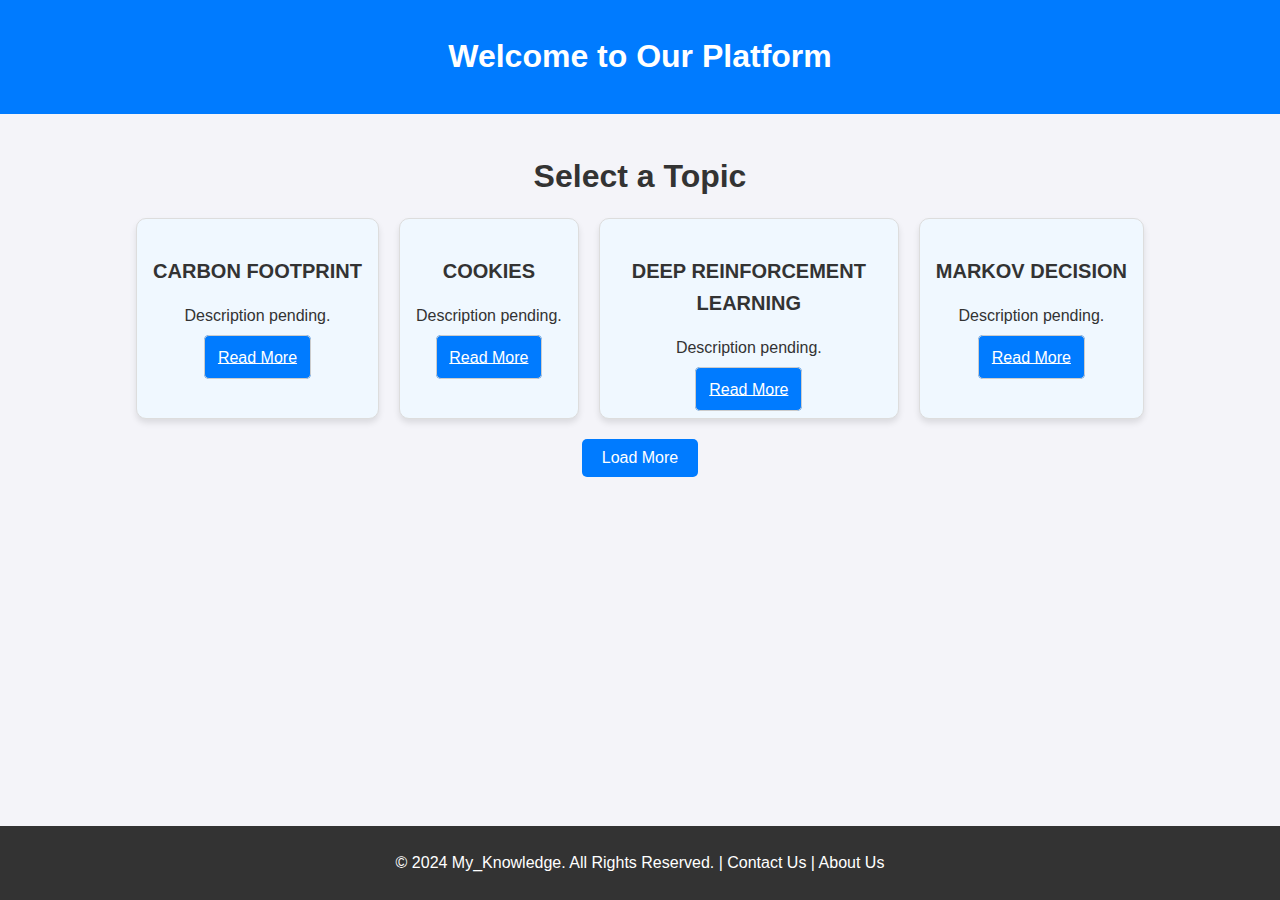
<file: index.html>
<!DOCTYPE html>
<html lang="en">

<head>
    <meta charset="UTF-8">
    <meta name="viewport" content="width=device-width, initial-scale=1.0">
    <title>Dynamic Content Loader</title>
    <link rel="stylesheet" href="style.css">
</head>

<body>
    <header class="main-header">
        <h1>Welcome to Our Platform</h1>
    </header>
    <main>
        <section class="content-section">
            <div class="container">
                <h2>Select a Topic</h2>
                <div id="content-grid" class="content-grid"></div>
                <div class="load-more-button-container">
                    <button id="load-more" class="load-more-button">Load More</button>
                </div>
            </div>
        </section>
    </main>
    <footer class="main-footer">
        <p>© 2024 My_Knowledge. All Rights Reserved. | <a href="contact.html">Contact Us</a> | <a href="about.html">About Us</a></p>
    </footer>
    <script src="script.js"></script>
</body>

</html>
</file>
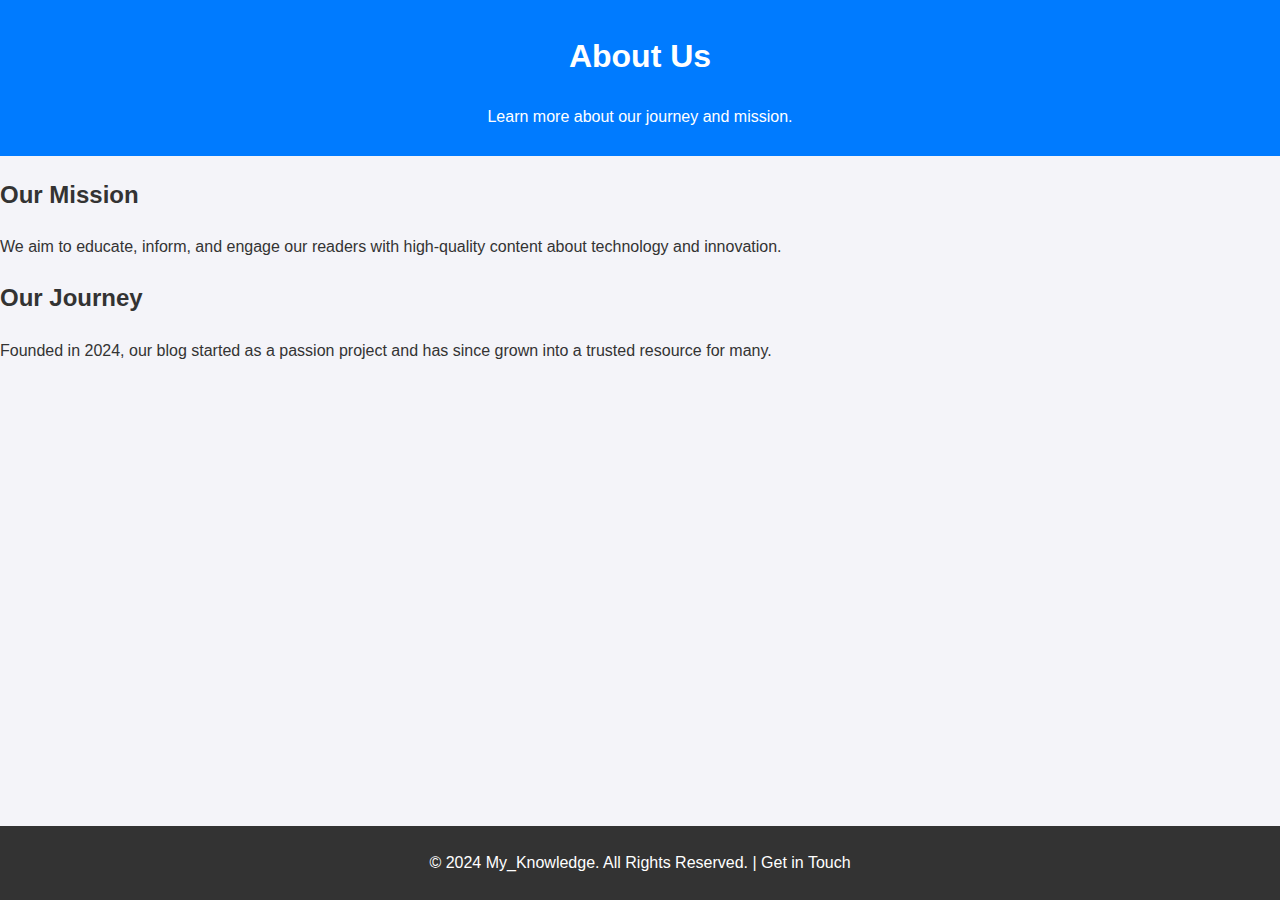
<file: about.html>
<!DOCTYPE html>
<html lang="en">

<head>
    <meta charset="UTF-8">
    <meta name="viewport" content="width=device-width, initial-scale=1.0">
    <title>About Us</title>
    <link rel="stylesheet" href="style.css">
</head>

<body>
    <header class="main-header">
        <div class="container">
            <h1>About Us</h1>
            <p>Learn more about our journey and mission.</p>
        </div>
    </header>

    <main>
        <section class="about-section">
            <div class="container">
                <h2>Our Mission</h2>
                <p>We aim to educate, inform, and engage our readers with high-quality content about technology and
                    innovation.</p>
                <h2>Our Journey</h2>
                <p>Founded in 2024, our blog started as a passion project and has since grown into a trusted resource
                    for many.</p>
            </div>
        </section>
    </main>

    <footer class="main-footer">
        <div class="container">
            <p>© 2024 My_Knowledge. All Rights Reserved. | <a href="contact.html">Get in Touch</a></p>
        </div>
    </footer>
</body>

</html>
</file>
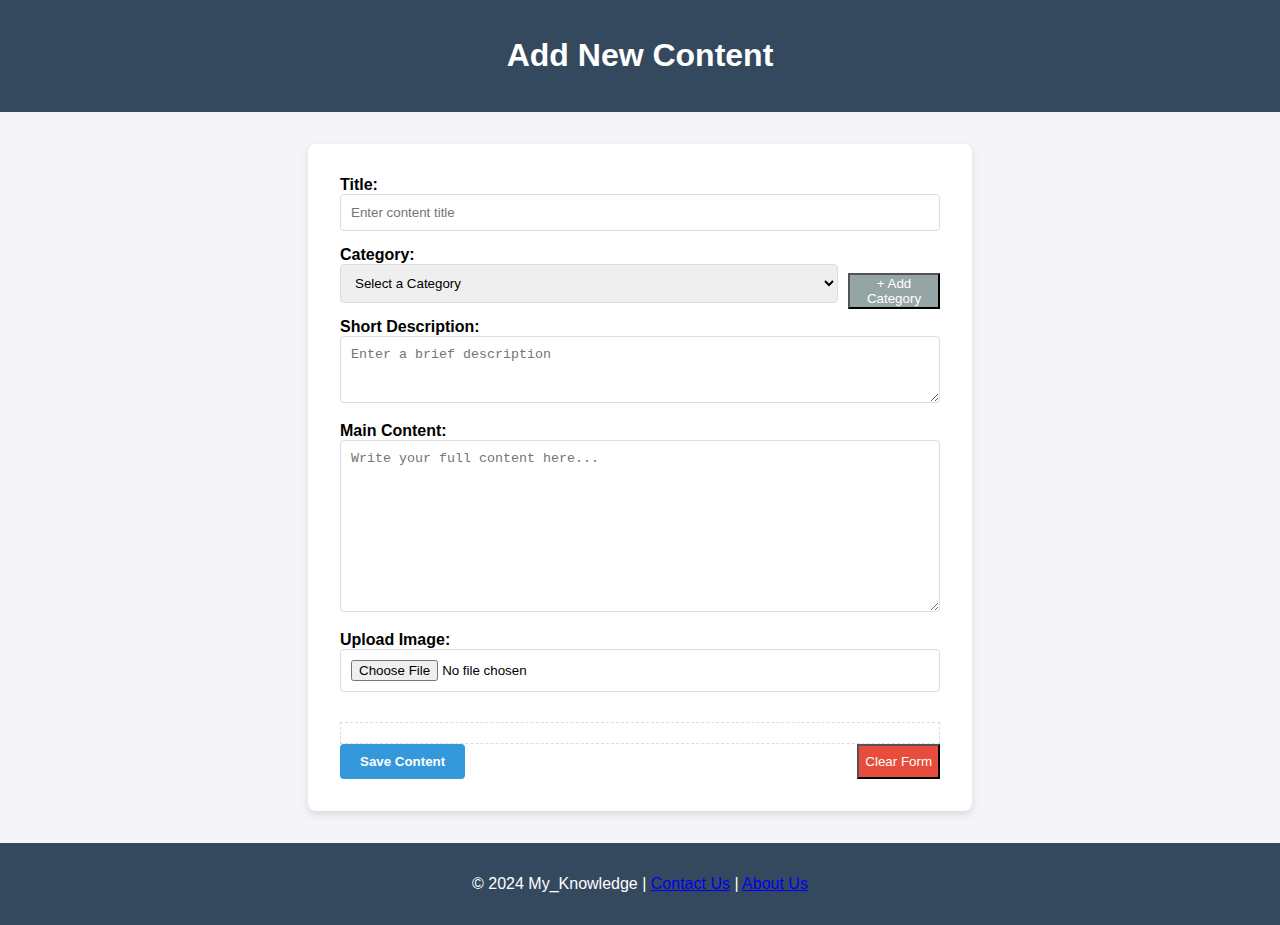
<file: add_content.html>
<!DOCTYPE html>
<html lang="en">

<head>
    <meta charset="UTF-8">
    <meta name="viewport" content="width=device-width, initial-scale=1.0">
    <title>Add New Content</title>
    <link rel="stylesheet" href="add_content_style.css">
</head>

<body>
    <header class="main-header">
        <h1>Add New Content</h1>
    </header>

    <main>
        <section class="form-section">
            <div class="container">
                <form id="contentForm" enctype="multipart/form-data" class="content-form">
                    <label for="title">Title:</label>
                    <input type="text" id="title" name="title" placeholder="Enter content title" required>

                    <label for="category">Category:</label>
                    <div class="category-container">
                        <select id="category" name="category" required>
                            <option value="">Loading categories...</option>
                        </select>
                        <button type="button" id="addCategoryBtn" class="btn-secondary">+ Add Category</button>
                    </div>
                    <div class="new-category-section" style="display: none;">
                        <input type="text" id="newCategory" name="newCategory" placeholder="Enter new category name">
                        <button type="button" id="saveCategoryBtn" class="btn">Save Category</button>
                    </div>

                    <label for="description">Short Description:</label>
                    <textarea id="description" name="description" rows="3" placeholder="Enter a brief description"
                        required></textarea>

                    <label for="content">Main Content:</label>
                    <textarea id="content" name="content" rows="10" placeholder="Write your full content here..."
                        required></textarea>

                    <label for="image">Upload Image:</label>
                    <input type="file" id="image" name="image" accept="image/*" required>
                    <div id="image-preview" class="image-preview"></div>

                    <div class="form-buttons">
                        <button type="submit" class="btn-submit">Save Content</button>
                        <button type="reset" class="btn-reset">Clear Form</button>
                    </div>
                </form>
            </div>
        </section>
    </main>

    <footer class="main-footer">
        <p>© 2024 My_Knowledge | <a href="contact.html">Contact Us</a> | <a href="about.html">About Us</a></p>
    </footer>

    <script src="add-content.js"></script>
</body>

</html>
</file>
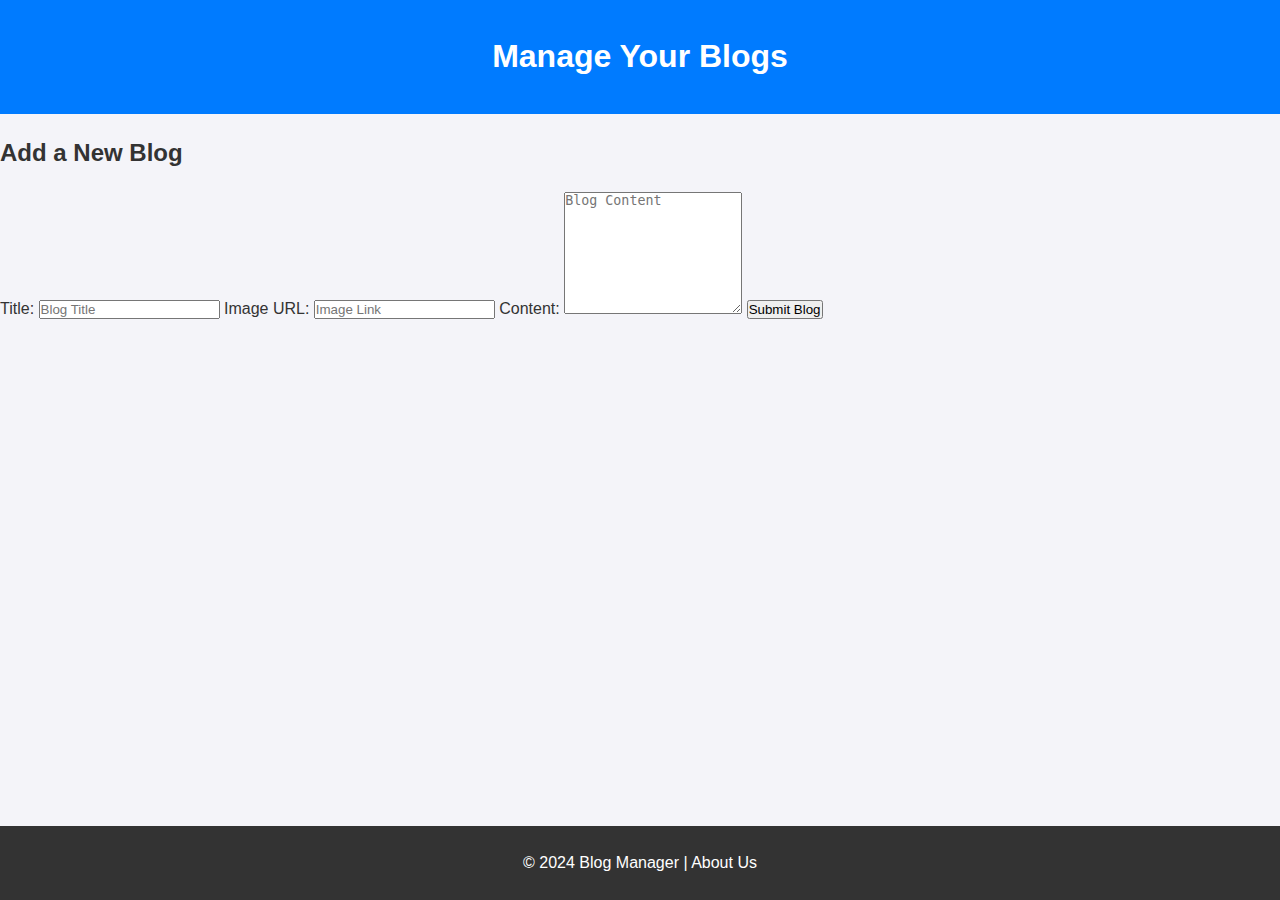
<file: blogs.html>
<!DOCTYPE html>
<html lang="en">

<head>
    <meta charset="UTF-8">
    <meta name="viewport" content="width=device-width, initial-scale=1.0">
    <title>Blog Management</title>
    <link rel="stylesheet" href="style.css">
</head>

<body>
    <header class="main-header">
        <h1>Manage Your Blogs</h1>
    </header>
    <main>
        <section class="blog-section">
            <h2>Add a New Blog</h2>
            <form>
                <label for="title">Title:</label>
                <input type="text" id="title" placeholder="Blog Title" required>

                <label for="image">Image URL:</label>
                <input type="url" id="image" placeholder="Image Link">

                <label for="content">Content:</label>
                <textarea id="content" placeholder="Blog Content" rows="8" required></textarea>

                <button type="submit">Submit Blog</button>
            </form>
        </section>
    </main>
    <footer class="main-footer">
        <p>© 2024 Blog Manager | <a href="about.html">About Us</a></p>
    </footer>
</body>

</html>
</file>
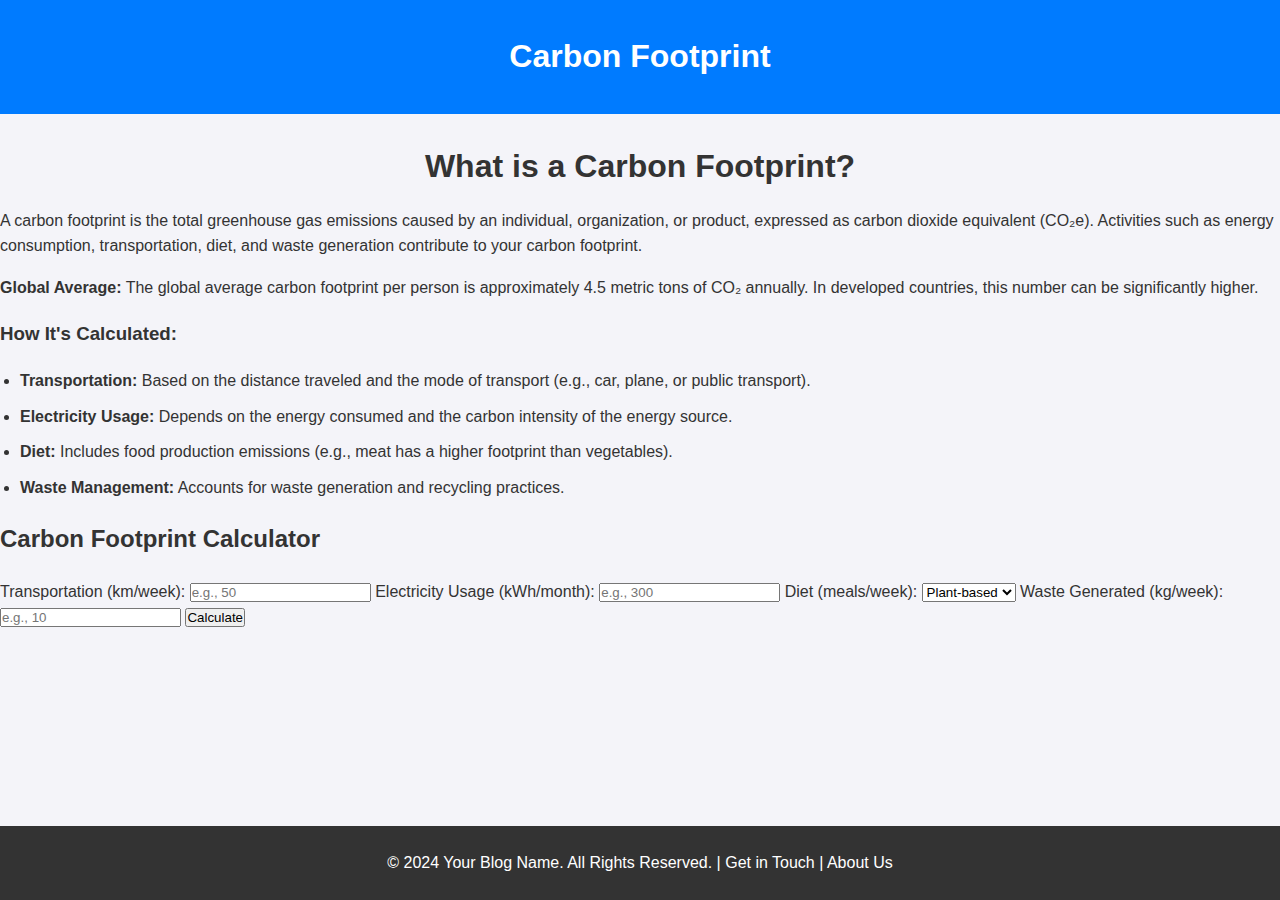
<file: carbon_footprint.html>
<!DOCTYPE html>
<html lang="en">

<head>
    <meta charset="UTF-8">
    <meta name="viewport" content="width=device-width, initial-scale=1.0">
    <title>Carbon Footprint Calculator</title>
    <link rel="stylesheet" href="style.css">
    <script>
        function calculateFootprint() {
            const energy = parseFloat(document.getElementById('energy').value) || 0;
            const transport = parseFloat(document.getElementById('transport').value) || 0;
            const diet = parseFloat(document.getElementById('diet').value) || 0;
            const waste = parseFloat(document.getElementById('waste').value) || 0;

            const total = (energy * 1.37) + (transport * 2.31) + (diet * 0.9) + (waste * 0.25);

            document.getElementById('result').innerText =
                `Your annual carbon footprint is approximately ${total.toFixed(2)} metric tons of CO₂.`;
        }
    </script>
</head>

<body>
    <header class="main-header">
        <h1>Carbon Footprint</h1>
    </header>
    <main>
        <section class="content-section">
            <div class="carbon-container">
                <h2>What is a Carbon Footprint?</h2>
                <p>A carbon footprint is the total greenhouse gas emissions caused by an individual, organization, or
                    product, expressed as carbon dioxide equivalent (CO₂e). Activities such as energy consumption,
                    transportation, diet, and waste generation contribute to your carbon footprint.</p>
                <p><strong>Global Average:</strong> The global average carbon footprint per person is approximately 4.5
                    metric tons of CO₂ annually. In developed countries, this number can be significantly higher.</p>

            <h3>How It's Calculated:</h3>
            <ul>
                <li>
                    <b>Transportation:</b> Based on the distance traveled and the mode of transport (e.g., car, plane,
                    or public transport).
                </li>
                <li>
                    <b>Electricity Usage:</b> Depends on the energy consumed and the carbon intensity of the energy
                    source.
                </li>
                <li>
                    <b>Diet:</b> Includes food production emissions (e.g., meat has a higher footprint than vegetables).
                </li>
                <li>
                    <b>Waste Management:</b> Accounts for waste generation and recycling practices.
                </li>
            </ul>
            </div>
        </section>

        <section class="carbon-calculator">
            <h2>Carbon Footprint Calculator</h2>
            <form id="carbonCalculator" class="form-row">
                <label for="transport">Transportation (km/week):</label>
                <input type="number" id="transport" name="transport" min="0" placeholder="e.g., 50" >

                <label for="energy">Electricity Usage (kWh/month):</label>
                <input type="number" id="energy" name="energy" min="0" placeholder="e.g., 300" >

                <label for="diet">Diet (meals/week):</label>
                <select id="diet" name="diet">
                    <option value="low">Plant-based</option>
                    <option value="medium">Mixed Diet</option>
                    <option value="high">Meat-heavy</option>
                </select>

                <label for="waste">Waste Generated (kg/week):</label>
                <input type="number" id="waste" name="waste" min="0" placeholder="e.g., 10" >

                <button type="submit">Calculate</button>
            </form>
            <p id="result" class="result"></p>
        </section>
    </main>
    <footer class="main-footer">
        <p>© 2024 Your Blog Name. All Rights Reserved. | <a href="contact.html">Get in Touch</a> 
            | <a href="about.html">About Us</a></p>
    </footer>
</body>

</html>
</file>
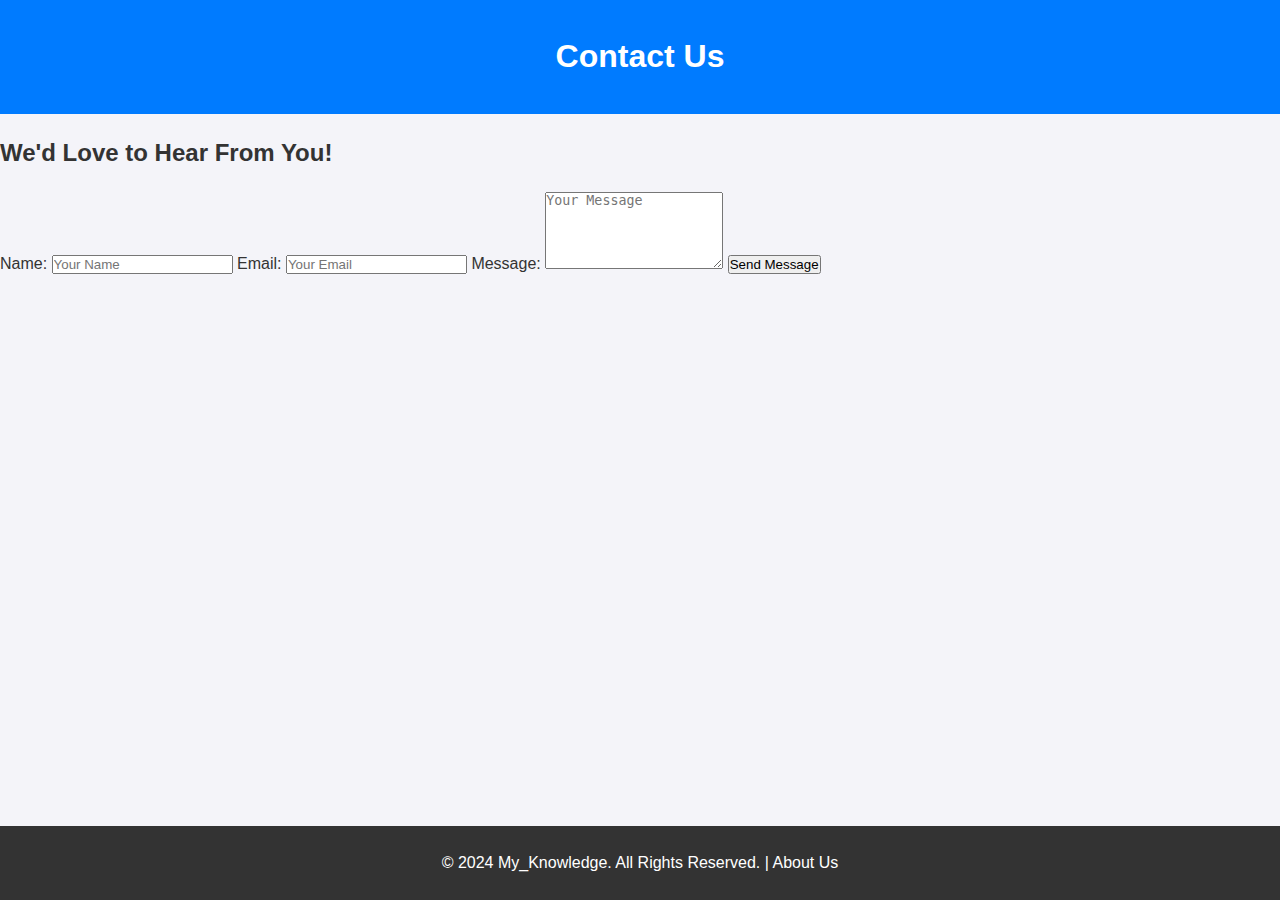
<file: contact.html>
<!DOCTYPE html>
<html lang="en">

<head>
    <meta charset="UTF-8">
    <meta name="viewport" content="width=device-width, initial-scale=1.0">
    <title>Contact Us</title>
    <link rel="stylesheet" href="style.css">
</head>

<body>
    <header class="main-header">
        <h1>Contact Us</h1>
    </header>
    <main>
        <section class="form-section">
            <h2>We'd Love to Hear From You!</h2>
            <form>
                <label for="name">Name:</label>
                <input type="text" id="name" placeholder="Your Name" required>

                <label for="email">Email:</label>
                <input type="email" id="email" placeholder="Your Email" required>

                <label for="message">Message:</label>
                <textarea id="message" placeholder="Your Message" rows="5" required></textarea>

                <button type="submit">Send Message</button>
            </form>
        </section>
    </main>
    <footer class="main-footer">
        <p>© 2024 My_Knowledge. All Rights Reserved. | <a href="about.html">About Us</a></p>
    </footer>
</body>

</html>
</file>
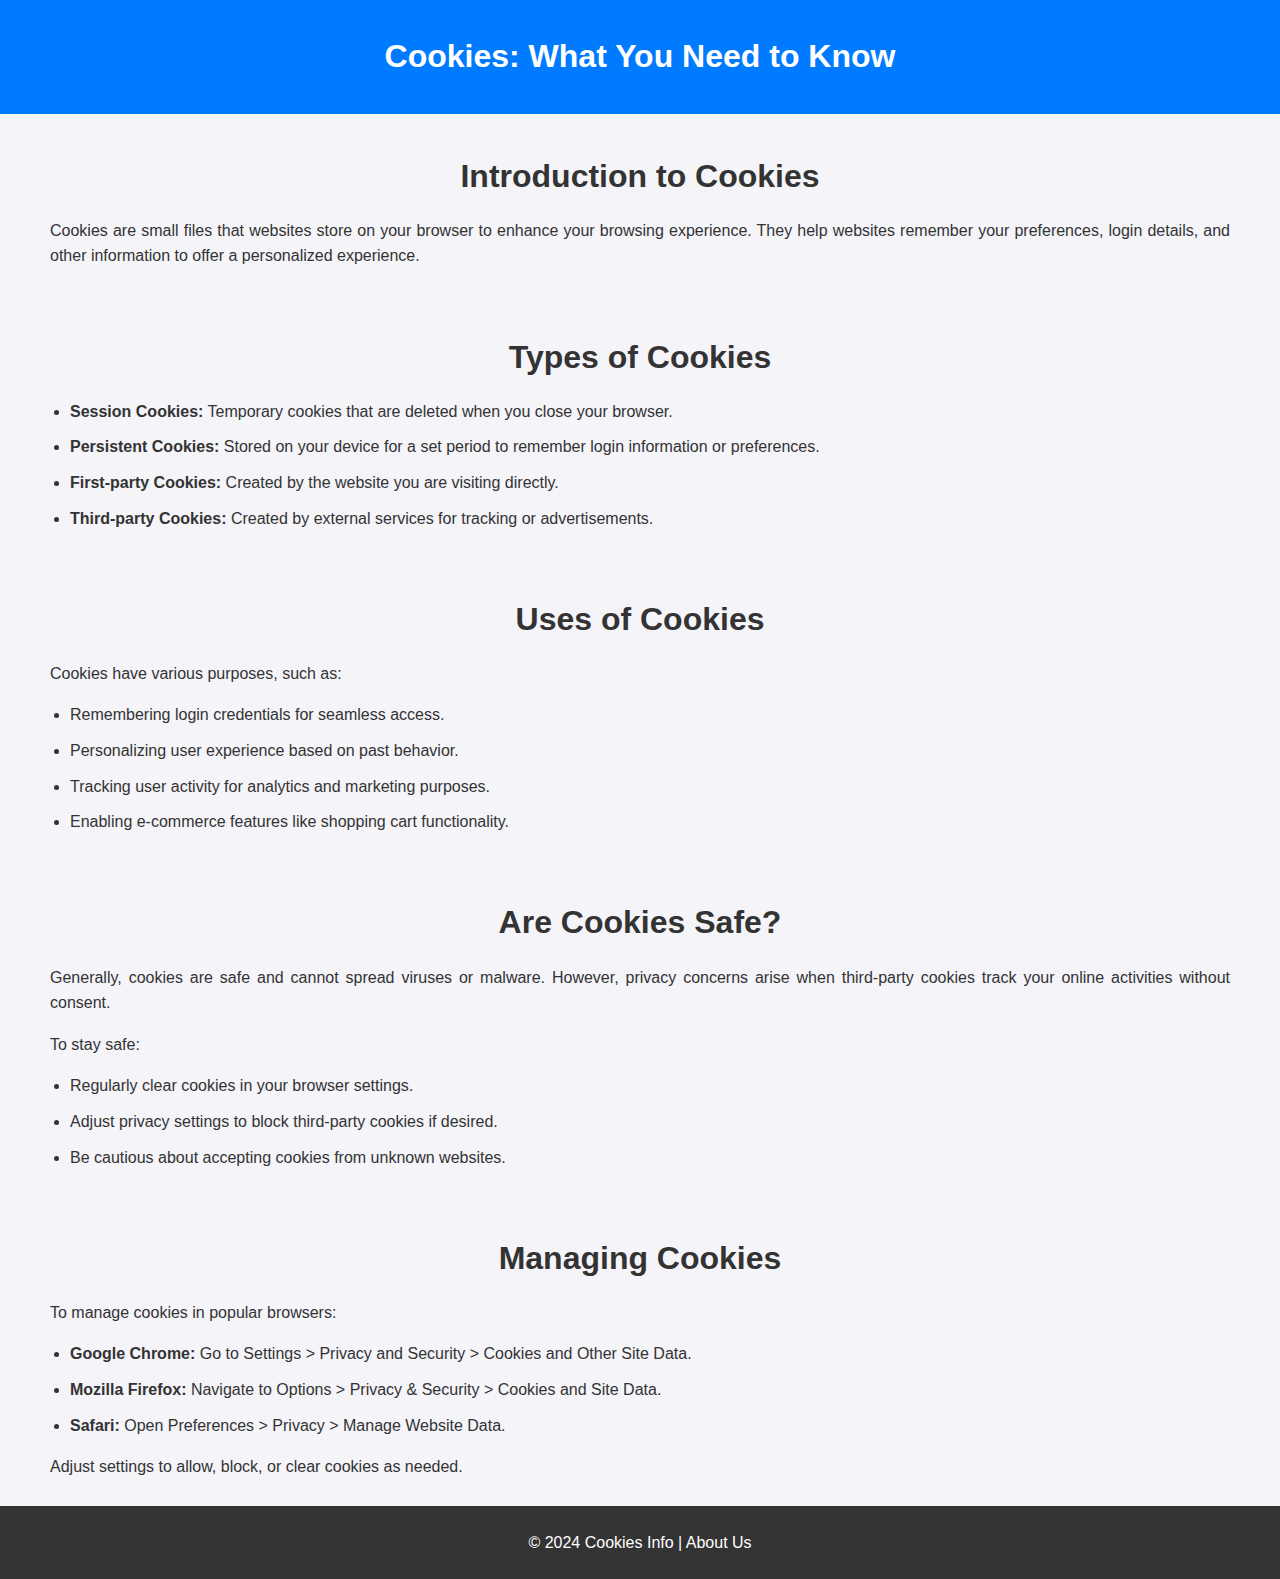
<file: cookies.html>
<!DOCTYPE html>
<html lang="en">

<head>
    <meta charset="UTF-8">
    <meta name="viewport" content="width=device-width, initial-scale=1.0">
    <title>Cookies Information</title>
    <link rel="stylesheet" href="style.css">
</head>

<body>
    <header class="main-header">
        <h1>Cookies: What You Need to Know</h1>
    </header>
    <main>
        <section class="content-section">
            <div class="container">
                <h2>Introduction to Cookies</h2>
                <p>Cookies are small files that websites store on your browser to enhance your browsing experience. They
                    help websites remember your preferences, login details, and other information to offer a
                    personalized experience.</p>
            </div>
        </section>
    
        <section class="content-section">
            <div class="container">
                <h2>Types of Cookies</h2>
                <ul>
                    <li><strong>Session Cookies:</strong> Temporary cookies that are deleted when you close your
                        browser.</li>
                    <li><strong>Persistent Cookies:</strong> Stored on your device for a set period to remember login
                        information or preferences.</li>
                    <li><strong>First-party Cookies:</strong> Created by the website you are visiting directly.</li>
                    <li><strong>Third-party Cookies:</strong> Created by external services for tracking or
                        advertisements.</li>
                </ul>
            </div>
        </section>
    
        <section class="content-section">
            <div class="container">
                <h2>Uses of Cookies</h2>
                <p>Cookies have various purposes, such as:</p>
                <ul>
                    <li>Remembering login credentials for seamless access.</li>
                    <li>Personalizing user experience based on past behavior.</li>
                    <li>Tracking user activity for analytics and marketing purposes.</li>
                    <li>Enabling e-commerce features like shopping cart functionality.</li>
                </ul>
            </div>
        </section>
    
        <section class="content-section">
            <div class="container">
                <h2>Are Cookies Safe?</h2>
                <p>Generally, cookies are safe and cannot spread viruses or malware. However, privacy concerns arise
                    when third-party cookies track your online activities without consent.</p>
                <p>To stay safe:</p>
                <ul>
                    <li>Regularly clear cookies in your browser settings.</li>
                    <li>Adjust privacy settings to block third-party cookies if desired.</li>
                    <li>Be cautious about accepting cookies from unknown websites.</li>
                </ul>
            </div>
        </section>
    
        <section class="content-section">
            <div class="container">
                <h2>Managing Cookies</h2>
                <p>To manage cookies in popular browsers:</p>
                <ul>
                    <li><strong>Google Chrome:</strong> Go to Settings > Privacy and Security > Cookies and Other Site
                        Data.</li>
                    <li><strong>Mozilla Firefox:</strong> Navigate to Options > Privacy & Security > Cookies and Site
                        Data.</li>
                    <li><strong>Safari:</strong> Open Preferences > Privacy > Manage Website Data.</li>
                </ul>
                <p>Adjust settings to allow, block, or clear cookies as needed.</p>
            </div>
        </section>
    </main>    <footer class="main-footer">
        <p>© 2024 Cookies Info | <a href="about.html">About Us</a></p>
    </footer>
</body>

</html>
</file>
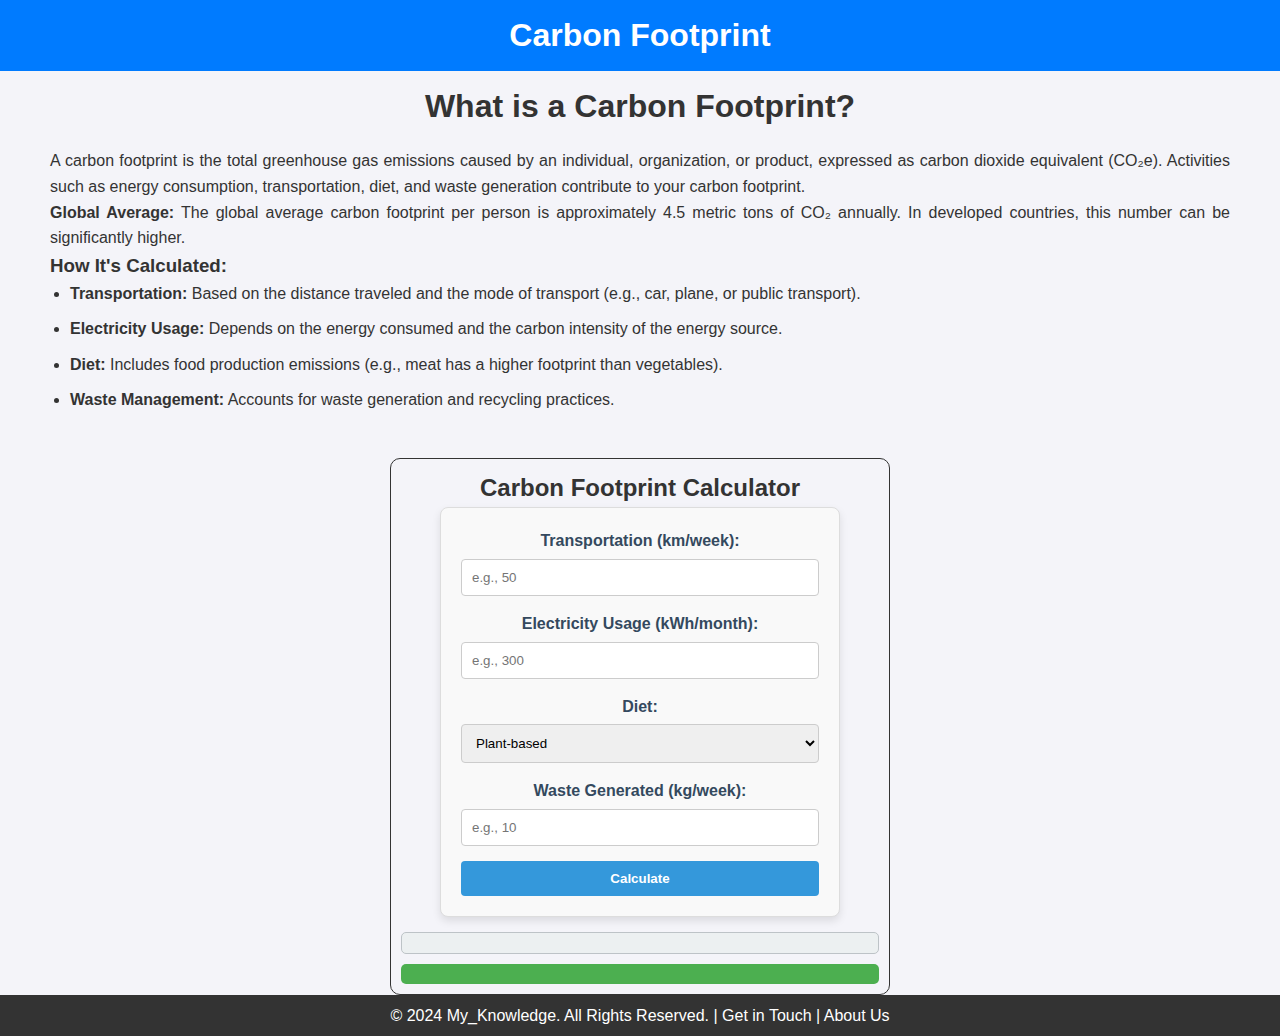
<file: content/carbon_footprint.html>
<!DOCTYPE html>
<html lang="en">

<head>
    <meta charset="UTF-8">
    <meta name="viewport" content="width=device-width, initial-scale=1.0">
    <title>Carbon Footprint Calculator</title>
    <link rel="stylesheet" href="style.css">
</head>

<body>
    <header class="main-header">
        <h1>Carbon Footprint</h1>
    </header>
    <main>
        <section class="content-section">
            <div class="container">
                <h2>What is a Carbon Footprint?</h2>
                <p>A carbon footprint is the total greenhouse gas emissions caused by an individual, organization, or
                    product, expressed as carbon dioxide equivalent (CO₂e). Activities such as energy consumption,
                    transportation, diet, and waste generation contribute to your carbon footprint.</p>
                <p><strong>Global Average:</strong> The global average carbon footprint per person is approximately 4.5
                    metric tons of CO₂ annually. In developed countries, this number can be significantly higher.</p>

            <h3>How It's Calculated:</h3>
            <ul>
                <li>
                    <b>Transportation:</b> Based on the distance traveled and the mode of transport (e.g., car, plane,
                    or public transport).
                </li>
                <li>
                    <b>Electricity Usage:</b> Depends on the energy consumed and the carbon intensity of the energy
                    source.
                </li>
                <li>
                    <b>Diet:</b> Includes food production emissions (e.g., meat has a higher footprint than vegetables).
                </li>
                <li>
                    <b>Waste Management:</b> Accounts for waste generation and recycling practices.
                </li>
            </ul>
            </div>
        </section>

        <section class="carbon-calculator">
            <h2>Carbon Footprint Calculator</h2>
            <form id="carbonCalculator" class="form-row">
                <label for="transport">Transportation (km/week):</label>
                <input type="number" id="transport" name="transport" min="0" placeholder="e.g., 50">
        
                <label for="energy">Electricity Usage (kWh/month):</label>
                <input type="number" id="energy" name="energy" min="0" placeholder="e.g., 300">
        
                <label for="diet">Diet:</label>
                <select id="diet" name="diet">
                    <option value="0.6">Plant-based</option>
                    <option value="1.0">Mixed Diet</option>
                    <option value="2.0">Meat-heavy</option>
                </select>
        
                <label for="waste">Waste Generated (kg/week):</label>
                <input type="number" id="waste" name="waste" min="0" placeholder="e.g., 10">
        
                <button type="submit" id="calculateBtn">Calculate</button>
            </form>
            <p id="result" class="result"></p>
            <p id="impact" class="impact"></p>
        </section>

    </main>
    <footer class="main-footer">
        <p>© 2024 My_Knowledge. All Rights Reserved. | <a href="contact.html">Get in Touch</a>
            | <a href="about.html">About Us</a></p>
    </footer>
        <script src="script.js"></script>

</body>

</html>
</file>
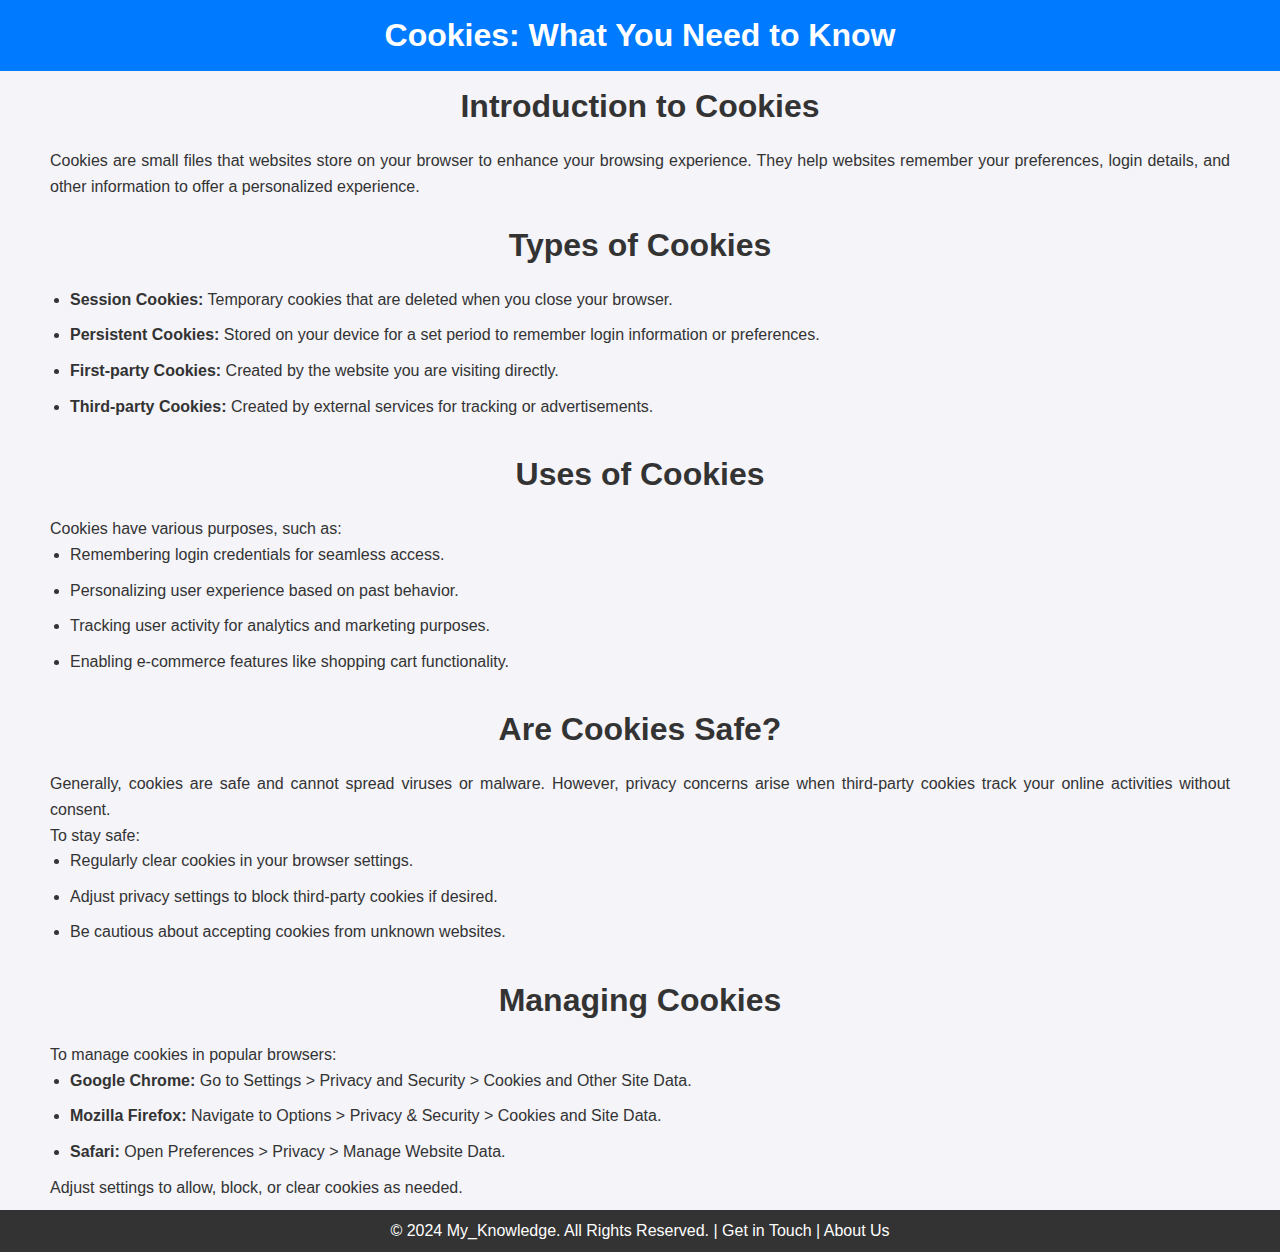
<file: content/cookies.html>
<!DOCTYPE html>
<html lang="en">

<head>
    <meta charset="UTF-8">
    <meta name="viewport" content="width=device-width, initial-scale=1.0">
    <title>Cookies Information</title>
    <link rel="stylesheet" href="style.css">
</head>

<body>
    <header class="main-header">
        <h1>Cookies: What You Need to Know</h1>
    </header>
    <main>
        <section class="content-section">
            <div class="container">
                <h2>Introduction to Cookies</h2>
                <p>Cookies are small files that websites store on your browser to enhance your browsing experience. They
                    help websites remember your preferences, login details, and other information to offer a
                    personalized experience.</p>
            </div>
        </section>
    
        <section class="content-section">
            <div class="container">
                <h2>Types of Cookies</h2>
                <ul>
                    <li><strong>Session Cookies:</strong> Temporary cookies that are deleted when you close your
                        browser.</li>
                    <li><strong>Persistent Cookies:</strong> Stored on your device for a set period to remember login
                        information or preferences.</li>
                    <li><strong>First-party Cookies:</strong> Created by the website you are visiting directly.</li>
                    <li><strong>Third-party Cookies:</strong> Created by external services for tracking or
                        advertisements.</li>
                </ul>
            </div>
        </section>
    
        <section class="content-section">
            <div class="container">
                <h2>Uses of Cookies</h2>
                <p>Cookies have various purposes, such as:</p>
                <ul>
                    <li>Remembering login credentials for seamless access.</li>
                    <li>Personalizing user experience based on past behavior.</li>
                    <li>Tracking user activity for analytics and marketing purposes.</li>
                    <li>Enabling e-commerce features like shopping cart functionality.</li>
                </ul>
            </div>
        </section>
    
        <section class="content-section">
            <div class="container">
                <h2>Are Cookies Safe?</h2>
                <p>Generally, cookies are safe and cannot spread viruses or malware. However, privacy concerns arise
                    when third-party cookies track your online activities without consent.</p>
                <p>To stay safe:</p>
                <ul>
                    <li>Regularly clear cookies in your browser settings.</li>
                    <li>Adjust privacy settings to block third-party cookies if desired.</li>
                    <li>Be cautious about accepting cookies from unknown websites.</li>
                </ul>
            </div>
        </section>
    
        <section class="content-section">
            <div class="container">
                <h2>Managing Cookies</h2>
                <p>To manage cookies in popular browsers:</p>
                <ul>
                    <li><strong>Google Chrome:</strong> Go to Settings > Privacy and Security > Cookies and Other Site
                        Data.</li>
                    <li><strong>Mozilla Firefox:</strong> Navigate to Options > Privacy & Security > Cookies and Site
                        Data.</li>
                    <li><strong>Safari:</strong> Open Preferences > Privacy > Manage Website Data.</li>
                </ul>
                <p>Adjust settings to allow, block, or clear cookies as needed.</p>
            </div>
        </section>
    </main>    <footer class="main-footer">
                <p>© 2024 My_Knowledge. All Rights Reserved. | <a href="contact.html">Get in Touch</a>
                    | <a href="about.html">About Us</a></p>

    </footer>
</body>

</html>
</file>
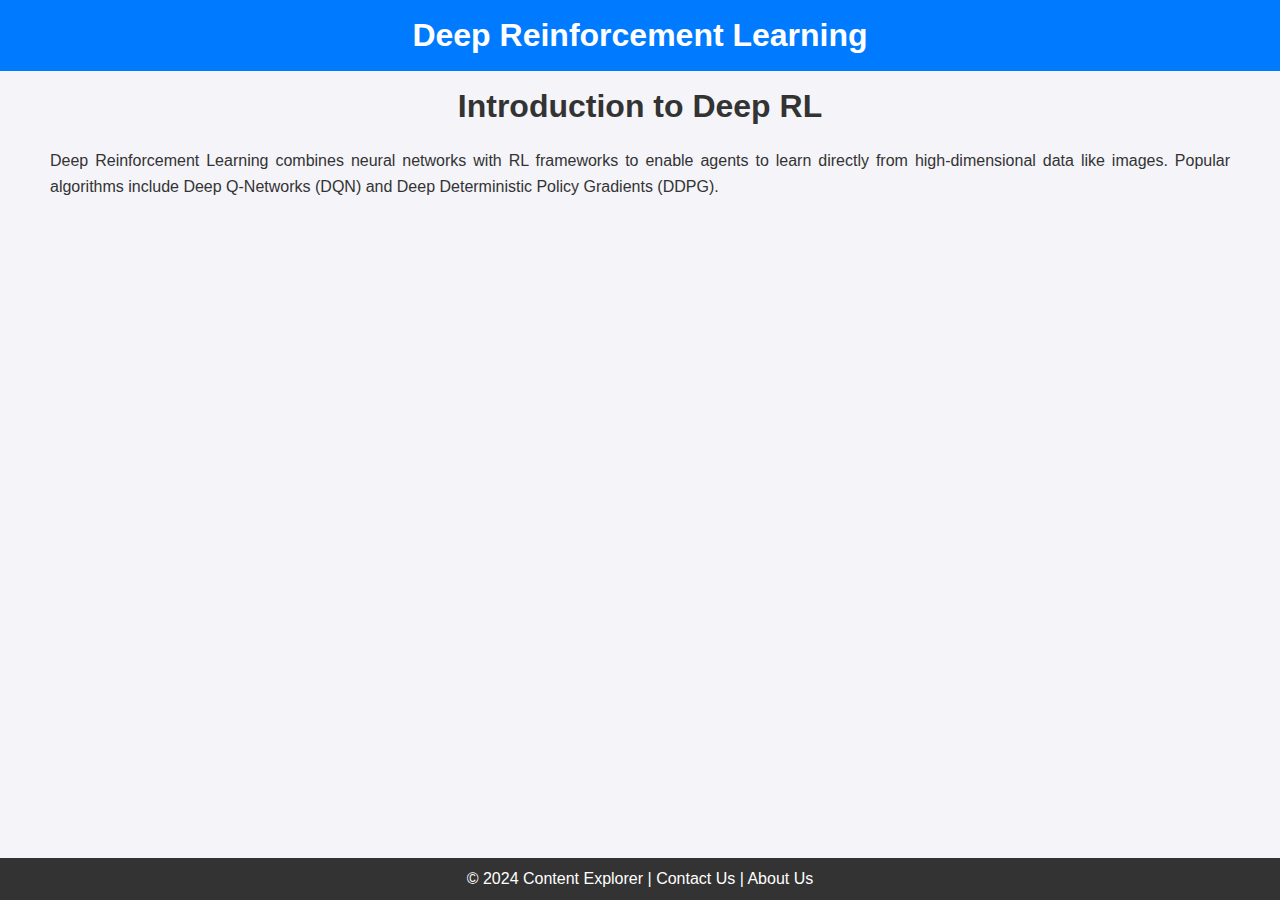
<file: content/deep_reinforcement_learning.html>
<!DOCTYPE html>
<html lang="en">

<head>
    <meta charset="UTF-8">
    <meta name="viewport" content="width=device-width, initial-scale=1.0">
    <title>Deep Reinforcement Learning</title>
    <link rel="stylesheet" href="style.css">
</head>

<body>
    <header class="main-header">
        <h1>Deep Reinforcement Learning</h1>
    </header>
    <main>
        <section class="content-section">
            <div class="container">
                <h2>Introduction to Deep RL</h2>
                <p>
                    Deep Reinforcement Learning combines neural networks with RL frameworks to enable agents to learn
                    directly from high-dimensional data like images. Popular algorithms include Deep Q-Networks (DQN)
                    and Deep Deterministic Policy Gradients (DDPG).
                </p>
            </div>
        </section>
    </main>
    <footer class="main-footer">
        <p>© 2024 Content Explorer | <a href="contact.html">Contact Us</a> | <a href="about.html">About Us</a></p>
    </footer>
</body>

</html>
</file>
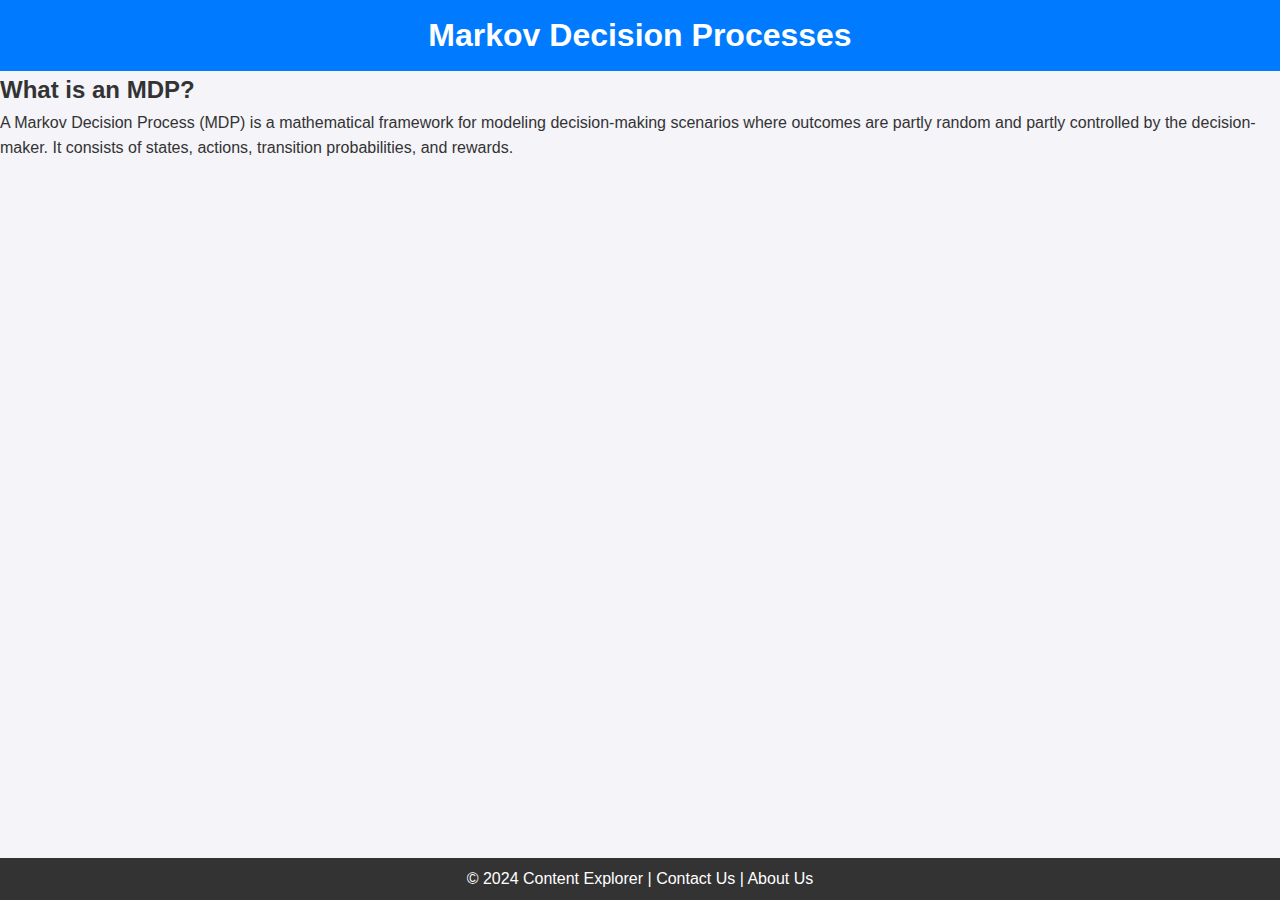
<file: content/Markov Decision Processes.html>
<!DOCTYPE html>
<html lang="en">

<head>
    <meta charset="UTF-8">
    <meta name="viewport" content="width=device-width, initial-scale=1.0">
    <title>Markov Decision Processes</title>
    <link rel="stylesheet" href="style.css">
</head>

<body>
    <header class="main-header">
        <h1>Markov Decision Processes</h1>
    </header>
    <main>
        <section class="blog-section">
            <div class="container">
                <h2>What is an MDP?</h2>
                <p>
                    A Markov Decision Process (MDP) is a mathematical framework for modeling decision-making scenarios
                    where outcomes are partly random and partly controlled by the decision-maker. It consists of states,
                    actions, transition probabilities, and rewards.
                </p>
            </div>
        </section>
    </main>
    <footer class="main-footer">
                <p>© 2024 Content Explorer | <a href="contact.html">Contact Us</a> | <a href="about.html">About Us</a></p>
    </footer>
</body>

</html>
</file>
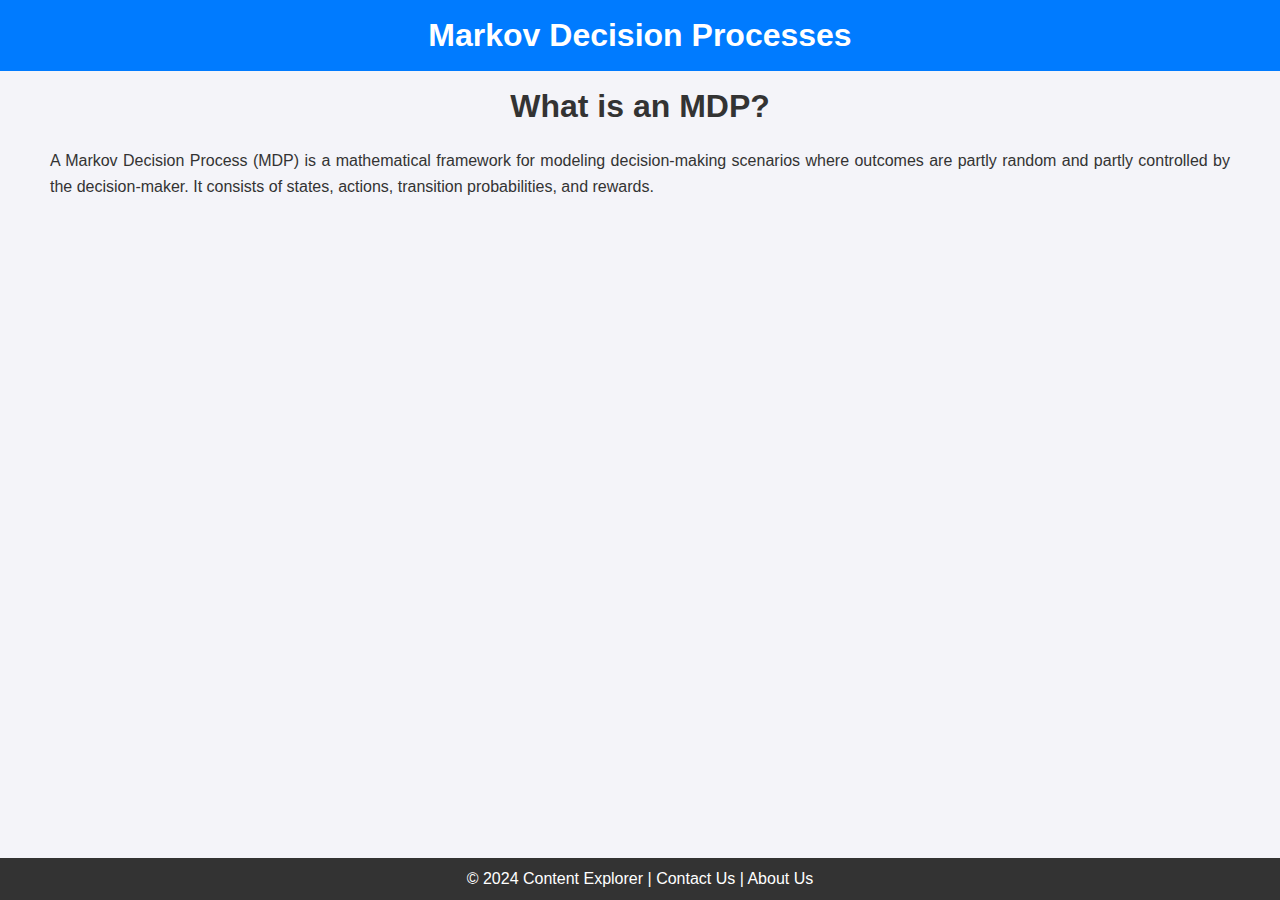
<file: content/markov_decision.html>
<!DOCTYPE html>
<html lang="en">

<head>
    <meta charset="UTF-8">
    <meta name="viewport" content="width=device-width, initial-scale=1.0">
    <title>Markov Decision Processes</title>
    <link rel="stylesheet" href="style.css">
</head>

<body>
    <header class="main-header">
        <h1>Markov Decision Processes</h1>
    </header>
    <main>
        <section class="content-section">
            <div class="container">
                <h2>What is an MDP?</h2>
                <p>
                    A Markov Decision Process (MDP) is a mathematical framework for modeling decision-making scenarios
                    where outcomes are partly random and partly controlled by the decision-maker. It consists of states,
                    actions, transition probabilities, and rewards.
                </p>
            </div>
        </section>
    </main>
    <footer class="main-footer">
                <p>© 2024 Content Explorer | <a href="contact.html">Contact Us</a> | <a href="about.html">About Us</a></p>
    </footer>
</body>

</html>
</file>
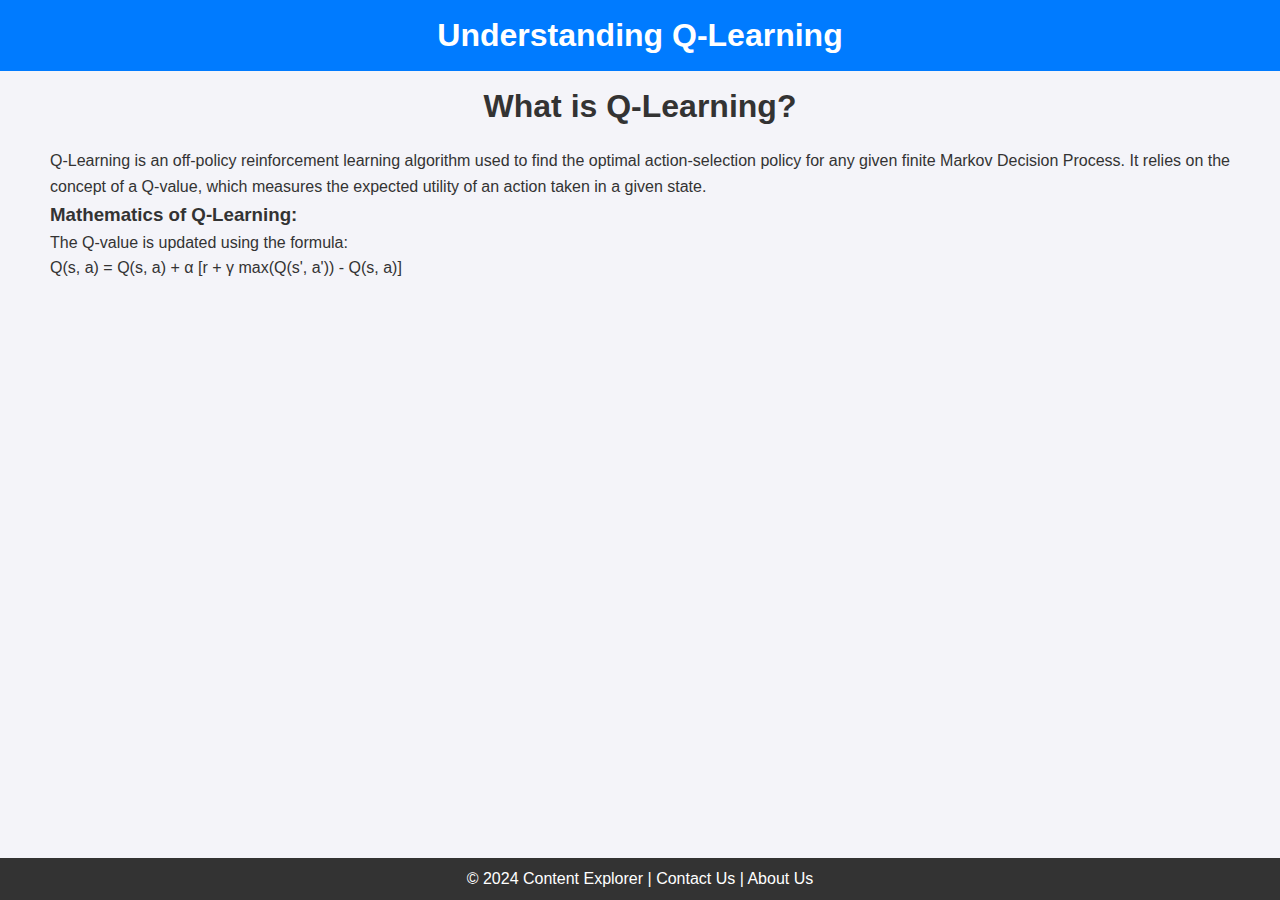
<file: content/q_learning.html>
<!DOCTYPE html>
<html lang="en">
<head>
    <meta charset="UTF-8">
    <meta name="viewport" content="width=device-width, initial-scale=1.0">
    <title>Q-Learning</title>
    <link rel="stylesheet" href="style.css">
</head>
<body>
    <header class="main-header">
        <h1>Understanding Q-Learning</h1>
    </header>
    <main>
        <section class="content-section">
            <div class="container">
                <h2>What is Q-Learning?</h2>
                <p>
                    Q-Learning is an off-policy reinforcement learning algorithm used to find the optimal action-selection policy for any given finite Markov Decision Process. It relies on the concept of a Q-value, which measures the expected utility of an action taken in a given state.
                </p>
                <h3>Mathematics of Q-Learning:</h3>
                <p>
                    The Q-value is updated using the formula:
                    <br>
                    Q(s, a) = Q(s, a) + α [r + γ max(Q(s', a')) - Q(s, a)]
                </p>
            </div>
        </section>
    </main>
    <footer class="main-footer">
        <p>© 2024 Content Explorer | <a href="contact.html">Contact Us</a> | <a href="about.html">About Us</a></p>
    </footer>
</body>
</html>
</file>
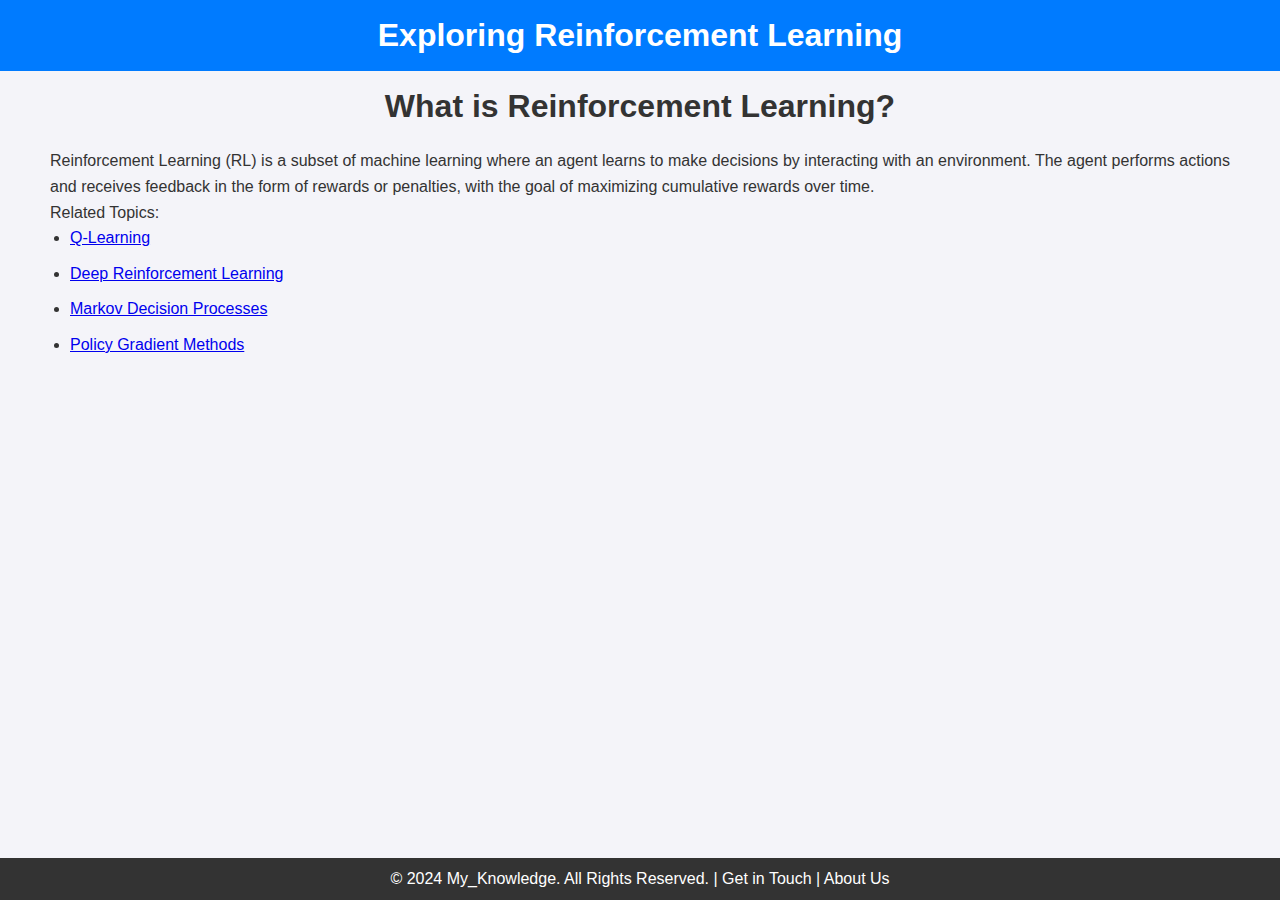
<file: content/reinforcement_learning.html>
<!DOCTYPE html>
<html lang="en">

<head>
    <meta charset="UTF-8">
    <meta name="viewport" content="width=device-width, initial-scale=1.0">
    <title>Reinforcement Learning Blog</title>
    <link rel="stylesheet" href="style.css">
</head>

<body>
    <header class="main-header">
        <h1>Exploring Reinforcement Learning</h1>
    </header>
    <main>
        <section class="content-section">
            <div class="container">
                <h2>What is Reinforcement Learning?</h2>
                <p>
                    Reinforcement Learning (RL) is a subset of machine learning where an agent learns to make decisions
                    by interacting with an environment. The agent performs actions and receives feedback in the form of
                    rewards or penalties, with the goal of maximizing cumulative rewards over time.
                </p>
                <p>Related Topics:</p>
                <ul class="related-links">
                    <li><a href="q_learning.html">Q-Learning</a></li>
                    <li><a href="deep_reinforcement_learning.html">Deep Reinforcement Learning</a></li>
                    <li><a href="markov_decision.html">Markov Decision Processes</a></li>
                    <li><a href="policy_gradient.html">Policy Gradient Methods</a></li>
                </ul>
            </div>
        </section>
    </main>
    <footer class="main-footer">
        <p>© 2024 My_Knowledge. All Rights Reserved. | <a href="contact.html">Get in Touch</a>
            | <a href="about.html">About Us</a></p>
    </footer>
</body>

</html>
</file>
<file: add_content_style.css>
body {
    font-family: Arial, sans-serif;
    margin: 0;
    padding: 0;
    background-color: #f4f4f9;
}

.main-header {
    background-color: #34495e;
    color: white;
    text-align: center;
    padding: 1rem 0;
}

.form-section {
    margin: 2rem auto;
    padding: 2rem;
    max-width: 600px;
    background: white;
    border-radius: 8px;
    box-shadow: 0 4px 8px rgba(0, 0, 0, 0.1);
}

.container {
    display: flex;
    flex-direction: column;
}

.content-form label {
    font-weight: bold;
    margin-bottom: 5px;
}

.content-form input,
.content-form textarea,
.content-form select {
    width: 100%;
    padding: 10px;
    margin-bottom: 15px;
    border: 1px solid #ddd;
    border-radius: 4px;
    box-sizing: border-box;
}

.category-container {
    display: flex;
    align-items: center;
    gap: 10px;
}

.new-category-section {
    display: flex;
    gap: 10px;
    margin-top: 10px;
}

.content-form .form-buttons {
    display: flex;
    justify-content: space-between;
}

.btn,
.btn-submit {
    background-color: #3498db;
    color: white;
    padding: 10px 20px;
    border: none;
    border-radius: 4px;
    cursor: pointer;
    font-weight: bold;
    text-align: center;
}

.btn:hover,
.btn-submit:hover {
    background-color: #2980b9;
}

.btn-secondary {
    background-color: #95a5a6;
    color: white;
}

.btn-reset {
    background-color: #e74c3c;
    color: white;
}

.btn-reset:hover {
    background-color: #c0392b;
}

.image-preview {
    margin-top: 15px;
    padding: 10px;
    border: 1px dashed #ddd;
    text-align: center;
    color: #666;
}

.main-footer {
    text-align: center;
    padding: 1rem 0;
    background-color: #34495e;
    color: white;
    position: relative;
    bottom: 0;
    width: 100%;
}
</file>
<file: style.css>
/* General Reset */
* {
    padding: 0;
    box-sizing: border-box;
}

/* Body and Main Layout */
body {
    margin: 0px;
    font-family: 'Arial', sans-serif;
    line-height: 1.6;
    background-color: #f4f4f9;
    color: #333;
    display: flex;
    flex-direction: column;
    min-height: 100vh;
}

.wrapper {
    flex: 1;
}

/* Header */
.main-header {
    background-color: #007bff;
    color: #fff;
    padding: 10px;
    text-align: center;
}

/* Buttons */
.button,
.card .btn {
    width: auto;
    padding: 0.8rem;
    margin: 1rem;
    border: 1px solid #ccc;
    border-radius: 5px;
    background-color: #007bff;
    color: #fff;
    font-size: 1rem;
    cursor: pointer;
    transition: background-color 0.3s;
}

.button:hover,
.card .btn:hover {
    background-color: #0056b3;
}

.load-more-button {
    display: block;
    margin: 20px auto;
    padding: 10px 20px;
    font-size: 16px;
    background-color: #007bff;
    color: white;
    border: none;
    cursor: pointer;
    border-radius: 5px;
    transition: background-color 0.3s;
}

.load-more-button:hover {
    background-color: #0056b3;
}

/* Content Section */
.content-selection {
    padding: 2rem 0;
    display: flex;
    justify-content: center;
    gap: 2rem;
    flex-wrap: wrap;
}

.content-grid .card {
    border: 1px solid #ddd;
    background-color: #f0f8ff;
    border-radius: 10px;
    overflow: hidden;
    max-width: 300px;
    text-align: center;
    box-shadow: 0 4px 6px rgba(0, 0, 0, 0.1);
    transition: transform 0.3s ease, box-shadow 0.3s ease;
    padding: 1rem;
    cursor: pointer;
}

.content-grid .card h3 {
    font-size: 1.25rem;
    font-weight: bold;
    word-wrap: break-word;
    overflow-wrap: break-word;
    margin-bottom: 0.5rem;
}

.content-grid .card:hover {
    transform: translateY(-10px);
    box-shadow: 0 8px 15px rgba(0, 0, 0, 0.2);
    background-color: #e6f7ff;
}

.content-selection img {
    width: 100%;
    height: 200px;
    object-fit: cover;
}

.content-section .container {
    max-width: 1200px;
    padding: 10px;
    margin: auto;
    text-align: justify;
}

.content-section h2 {
    font-size: 2rem;
    margin-bottom: 1rem;
    text-align: center;
}

.content-section ul {
    list-style-type: disc;
    /* Adds bullet points */
    padding-left: 20px;
    /* Indents the list items */
}

.content-section li {
    margin-bottom: 10px;
    /* Adds space between list items */
    font-size: 1rem;
}

.content-grid {
    margin: auto;
    display: flex;
    gap: 20px;
    justify-content: center;
    flex-wrap: wrap;
}

/* Footer */
.main-footer {
    background-color: #333;
    color: #fff;
    text-align: center;
    padding: 8px 0;
    margin-top: auto;
}

.main-footer a {
    color: #fff;
    text-decoration: none;
}

.main-footer a:hover {
    text-decoration: underline;
}
</file>
<file: content/style.css>
/* General Reset */
* {
    margin: 0;
    padding: 0;
    box-sizing: border-box;
}

/* Body and Main Layout */
body {
    font-family: 'Arial', sans-serif;
    line-height: 1.6;
    background-color: #f4f4f9;
    color: #333;
    display: flex;
    flex-direction: column;
    min-height: 100vh;
}

.wrapper {
    flex: 1;
}

/* Header */
.main-header {
    background-color: #007bff;
    color: #fff;
    padding: 10px;
    text-align: center;
}

/* Navbar */
.navbar {
    background-color: #333;
    display: flex;
    justify-content: center;
    padding: 1rem 0;
}

.navbar a {
    color: #fff;
    text-decoration: none;
    margin: 0 1rem;
    font-size: 1.1rem;
    font-weight: bold;
}

.navbar a:hover {
    color: #00bfff;
}

/* Buttons */
.button,
.card .btn {
    width: 100%;
    max-width: 20px;
    padding: 20px;
    border: 1px solid #000;
    border-radius: 5px;
    background-color: #007bff;
    color: #fff;
    align-items: center;
    font-size: 16px;
    cursor: pointer;
    transition: background-color 0.3s;
}

.button:hover,
.card .btn:hover {
    background-color: #0056b3;
}

/* Content Section */
.content-selection {
    padding: 2rem 0;
    display: flex;
    justify-content: center;
    gap: 2rem;
    flex-wrap: wrap;
}

.content-grid .card {
    border: 1px solid #ddd;
    background-color: #f0f8ff;
    border-radius: 10px;
    overflow: hidden;
    max-width: 300px;
    text-align: center;
    box-shadow: 0 4px 6px rgba(0, 0, 0, 0.1);
    transition: transform 0.3s ease, box-shadow 0.3s ease;
    padding: 1rem;
    cursor: pointer;
}

.content-grid .card h3 {
    font-size: 1.25rem;
    font-weight: bold;
    word-wrap: break-word;
    overflow-wrap: break-word;
    margin-bottom: 0.5rem;
}

.content-grid .card:hover {
    transform: translateY(-10px);
    box-shadow: 0 8px 15px rgba(0, 0, 0, 0.2);
    background-color: #e6f7ff;
}

.content-selection img {
    width: 100%;
    height: 200px;
    object-fit: cover;
}

.content-section .container {
    max-width: 1200px;
    padding: 10px;
    margin: auto;
    text-align: justify;
}

.content-section h2 {
    font-size: 2rem;
    margin-bottom: 1rem;
        text-align: center;
}

.content-section ul {
    list-style-type: disc;
    /* Adds bullet points */
    padding-left: 20px;
    /* Indents the list items */
}

.content-section li {
    margin-bottom: 10px;
    /* Adds space between list items */
    font-size: 1rem;
}

.content-grid {
    display: grid;
        grid-template-columns: repeat(auto-fit, minmax(300px, 1fr));
        gap: 20px;
        justify-content: center;
        padding: 2rem;
        max-width: 1200px;
        margin: auto;}

/* Footer */
.main-footer {
    background-color: #333;
    color: #fff;
    text-align: center;
    padding: 8px 0;
    margin-top: auto;
}

.main-footer a {
    color: #fff;
    text-decoration: none;
}

.main-footer a:hover {
    text-decoration: underline;
}

/* Carbon Footprint Calculator */
.carbon-calculator,
.carbon-container {
    max-width: 500px;
    margin: auto;
    margin-top: 25px;
    padding: 10px;
    border: 1px solid #333;
    border-radius: 10px;
    text-align: center;
}

.carbon-container {
    background-color: #fff;
    border: 1px solid #ddd;
    transition: background-color 0.3s;
}

form.form-row {
    max-width: 400px;
    margin: 0 auto;
    /* Center the form */
    padding: 20px;
    background-color: #f9f9f9;
    /* Soft background color */
    border: 1px solid #ddd;
    border-radius: 8px;
    box-shadow: 0 4px 8px rgba(0, 0, 0, 0.1);
}

form.form-row label {
    display: block;
    margin-bottom: 5px;
    font-weight: bold;
    color: #34495e;
}

form.form-row input,
form.form-row select {
    width: 100%;
    padding: 10px;
    margin-bottom: 15px;
    border: 1px solid #ccc;
    border-radius: 4px;
    box-sizing: border-box;
}

form.form-row button {
    width: 100%;
    padding: 10px;
    background-color: #3498db;
    color: #fff;
    font-weight: bold;
    border: none;
    border-radius: 4px;
    cursor: pointer;
    transition: background-color 0.3s;
}

form.form-row button:hover {
    background-color: #2980b9;
}

.result {
    font-size: 1.2em;
    font-weight: bold;
    color: #2c3e50;
    margin-top: 15px;
    padding: 10px;
    background-color: #ecf0f1;
    border: 1px solid #bdc3c7;
    border-radius: 5px;
    text-align: center;
}
.impact {
    font-size: 1.2rem;
    margin-top: 10px;
    padding: 10px;
    border-radius: 5px;
    color: #ffffff;
    background-color: #4caf50;
    /* Green for low footprint */
}

.impact.high {
    background-color: #f44336;
    /* Red for high footprint */
}

.impact.average {
    background-color: #ff9800;
    /* Orange for average footprint */
}

/* Contact Form */
.contact-section {
    padding: 2rem 0;
}

.contact-section .container {
    max-width: 800px;
    margin: auto;
    text-align: justify;
}

.contact-form {
    margin-top: 1rem;
    display: flex;
    flex-direction: column;
    gap: 1rem;
}

.contact-form label {
    font-weight: bold;
    text-align: left;
}

.contact-form input,
.contact-form textarea {
    width: 100%;
    padding: 0.8rem;
    border: 1px solid #ddd;
    border-radius: 5px;
    font-size: 1rem;
}

.contact-form button {
    background-color: #007bff;
    color: #fff;
    border: none;
    padding: 0.8rem;
    font-size: 1rem;
    border-radius: 5px;
    cursor: pointer;
    transition: background-color 0.3s;
}

.contact-form button:hover {
    background-color: #0056b3;
}
</file>
